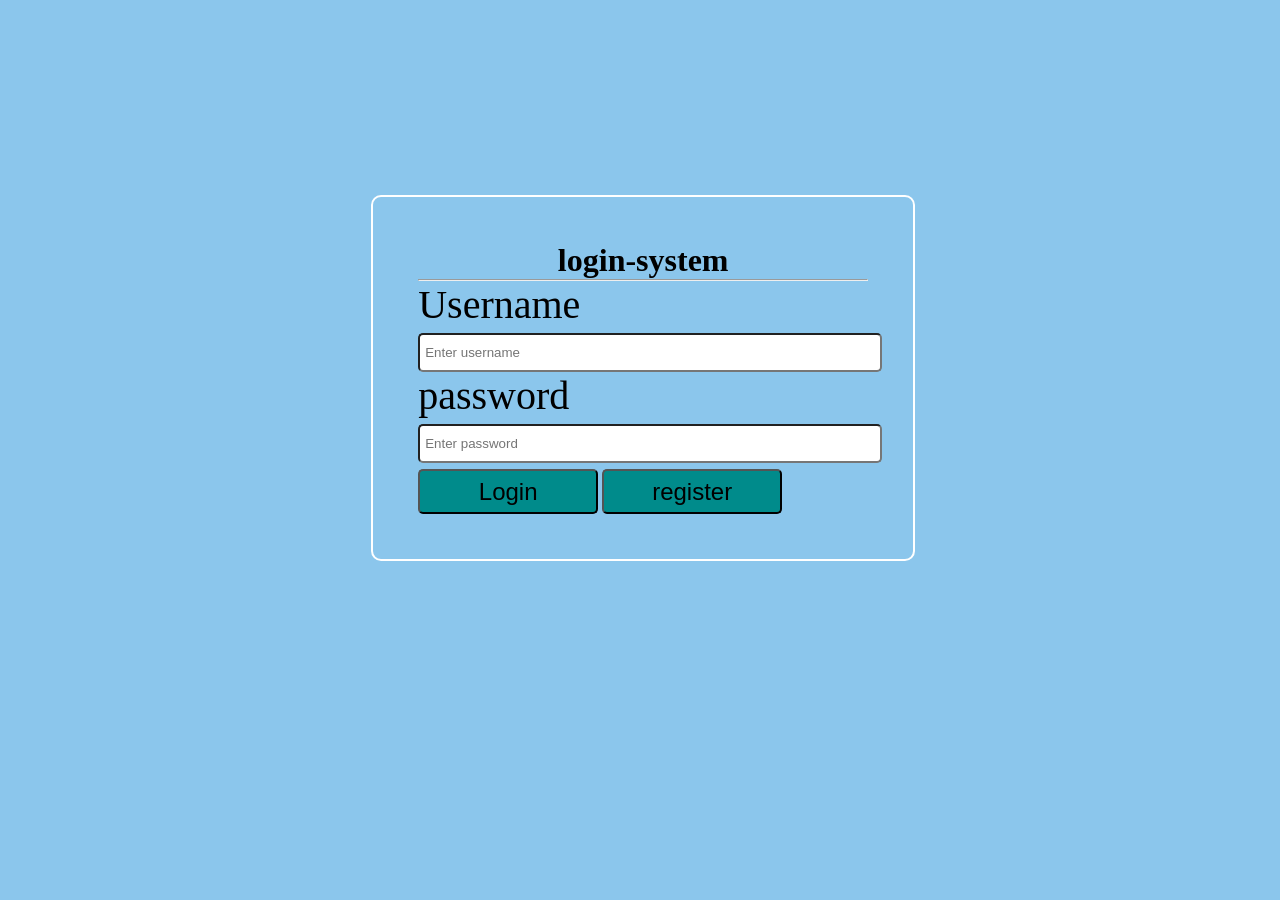
<file: login/index.html>
<!DOCTYPE html>
<html lang="en">
<head>
    <meta charset="UTF-8">
    <meta name="viewport" content="width=device-width, initial-scale=1.0">
    <title>login-system</title>
    <link rel="stylesheet" href="index.css">
</head>
<body>
    <div class="card">
        <div class="container">
            <h1>login-system</h1>
        </div>
        <hr>
        <form>
            <label class="form-label">Username</label>
            <input type="username" placeholder="Enter username" class="box" id="username">
            <br>
            <label class="form-label">password</label>
            <input type="password" placeholder="Enter password" class="box" id="password">
            <br>
            <button type="button" class="btn" onclick="check()">Login</button>
            <button type="button" class="btn" onclick="reg()">register</button>
        </form>
    </div>
    <script src="index.js"></script>
</body>
</html>
</file>
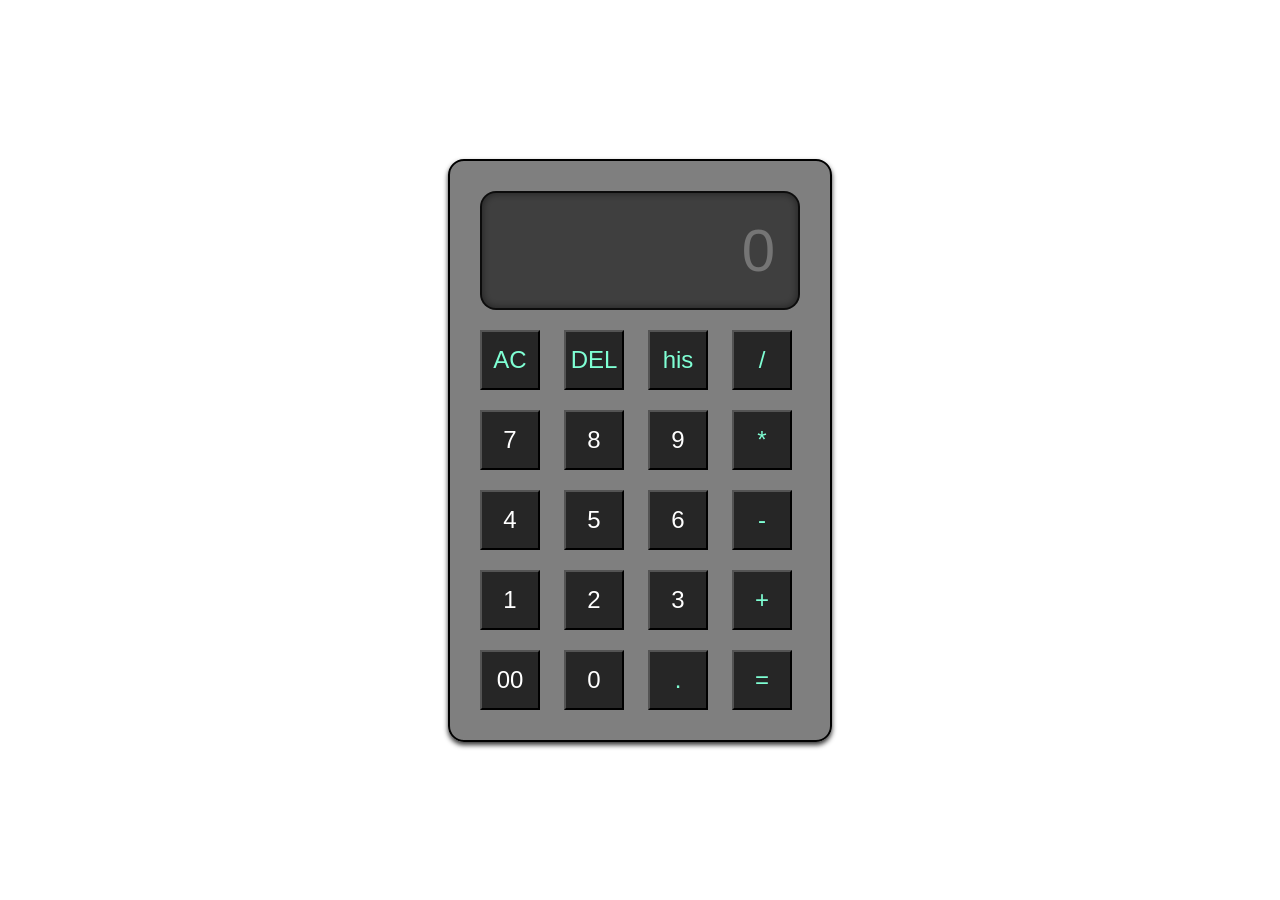
<file: calculator/calc.html>
<!DOCTYPE html>
<html lang="en">
<head>
    <meta charset="UTF-8">
    <meta name="viewport" content="width=device-width, initial-scale=1.0">
    <title>CALCULATOR</title>
    <link rel="stylesheet" href="calc.css">
</head>
<body>
   <div class="container">
    <div class="calculator">
    <input placeholder="0" type="text" id="screen" >
    <div>
        <button class=" btn operator AC">AC</button>
        <button  class=" btn operator DEL">DEL</button>
        <button  class="btn operator">his</button>
        <button  class="btn operator">/</button>
    </div>
    <div>
        <button class="btn" >7</button>
        <button class="btn" >8</button>
        <button class="btn" >9</button>
        <button  class="btn operator">*</button>
    </div>
    <div>
        <button class="btn" >4</button>
        <button  class="btn" >5</button>
        <button  class="btn" >6</button>
        <button  class="btn operator">-</button>
    </div>
    <div>
        <button  class="btn">1</button>
        <button  class="btn" >2</button>
        <button   class="btn">3</button>
        <button  class="btn operator">+</button>
    </div>
    <div>
        <button  class="btn">00</button>
        <button  class="btn" >0</button>
        <button   class="btn operator">.</button>
        <button  class="btn operator">=</button>
    </div>
    </div></div>
    <script src="calc.js"></script>
</body>
</html>
</file>
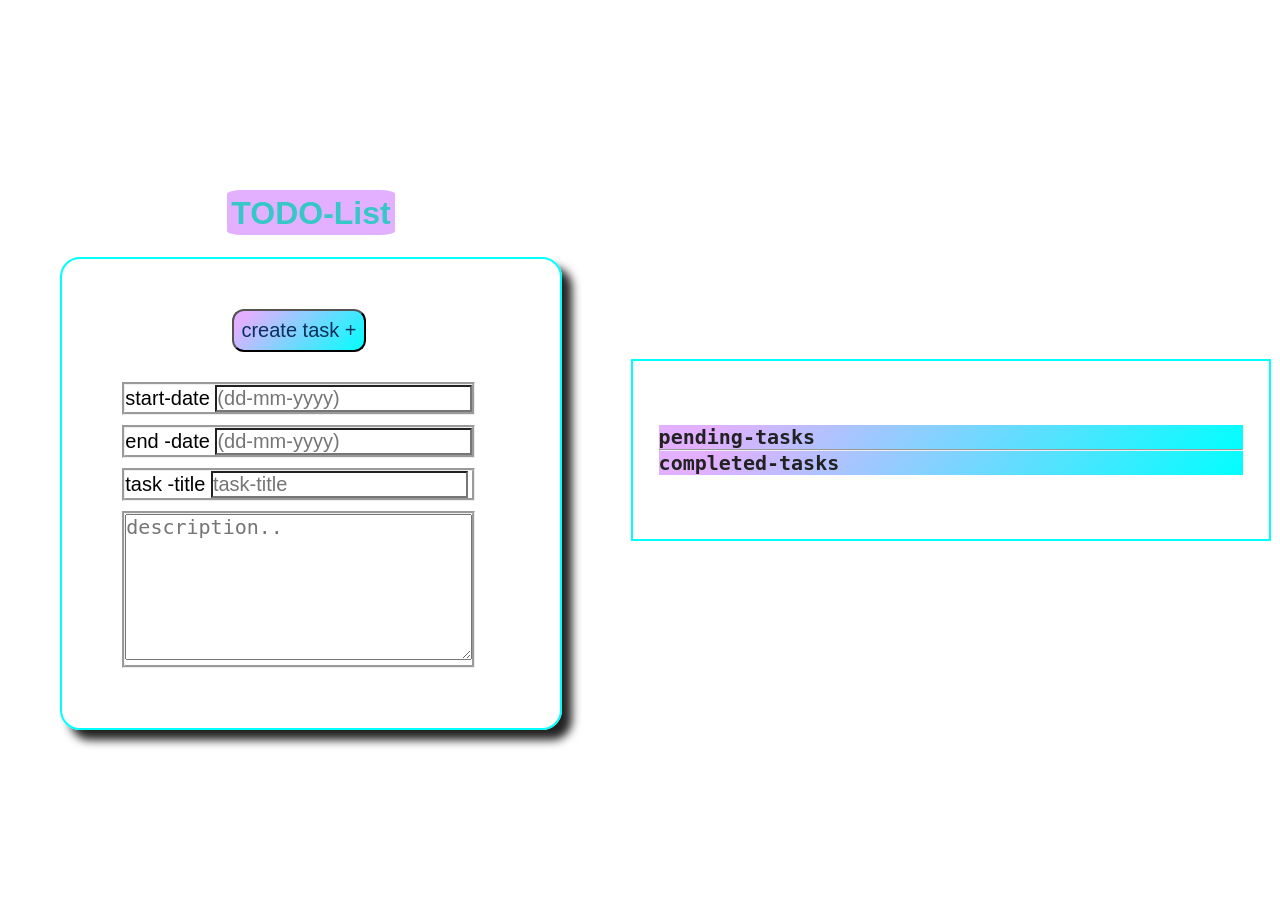
<file: todo web appp/todo.html>
<!DOCTYPE html>
<html lang="en">
<head>
    <meta charset="UTF-8">
    <meta name="viewport" content="width=device-width, initial-scale=1.0">
    <title>Todo-web</title>
    <link rel="stylesheet" href="todo.css">
    
    <link rel="stylesheet" href="https://cdnjs.cloudflare.com/ajax/libs/font-awesome/6.5.2/css/all.min.css" integrity="sha512-SnH5WK+bZxgPHs44uWIX+LLJAJ9/2PkPKZ5QiAj6Ta86w+fsb2TkcmfRyVX3pBnMFcV7oQPJkl9QevSCWr3W6A==" crossorigin="anonymous" referrerpolicy="no-referrer" />
</head>
<body>
    <div class="todo">
        <div class="enter">
            <h1 class="head"><span>TODO-List</span></h1>
            <div class="container">
                <button class="btn">create task +</button>
                <div class="desc">
                    <FORM>
                    <div class="in">
                    <label>start-date</label>
                    <input type="datetime" placeholder="(dd-mm-yyyy)" pattern="datetime" id="start"> 
                    </div>
                    <div class="in">
                        <label>end -date</label>
                       <input type="datetime" placeholder="(dd-mm-yyyy)" pattern="datetime" id="end">
                    </div>
                       <div class="task">
                        <div class="in">
                            <label> task -title</label>
                        <input type="text" placeholder="task-title" id="inp">
                    </div>
                        <div class="in">
                            <textarea name="" id="myText" col="90" rows="6" placeholder="description.."></textarea>
  
                    </div>   </FORM>
                </div>
            </div> 
               </div></div>
               <div class="completed-tasks">
                <div class="ente1r">
                <h1  class="head1"><pre>pending-tasks</pre></h1>
                <div class="com-tasks">
                   
                   
</div>
                </div>
                <hr>
                <div class="pending-tasks">
                    <div class="ente1r">
                        <h1  class="head1"><pre>completed-tasks</pre></h1>
                        <div class="completed">
                            
                           
        </div>
                        </div>
                   </div>
        </div>
            </div>           
</body>
<script src="todo.js"></script>
</html>
</file>
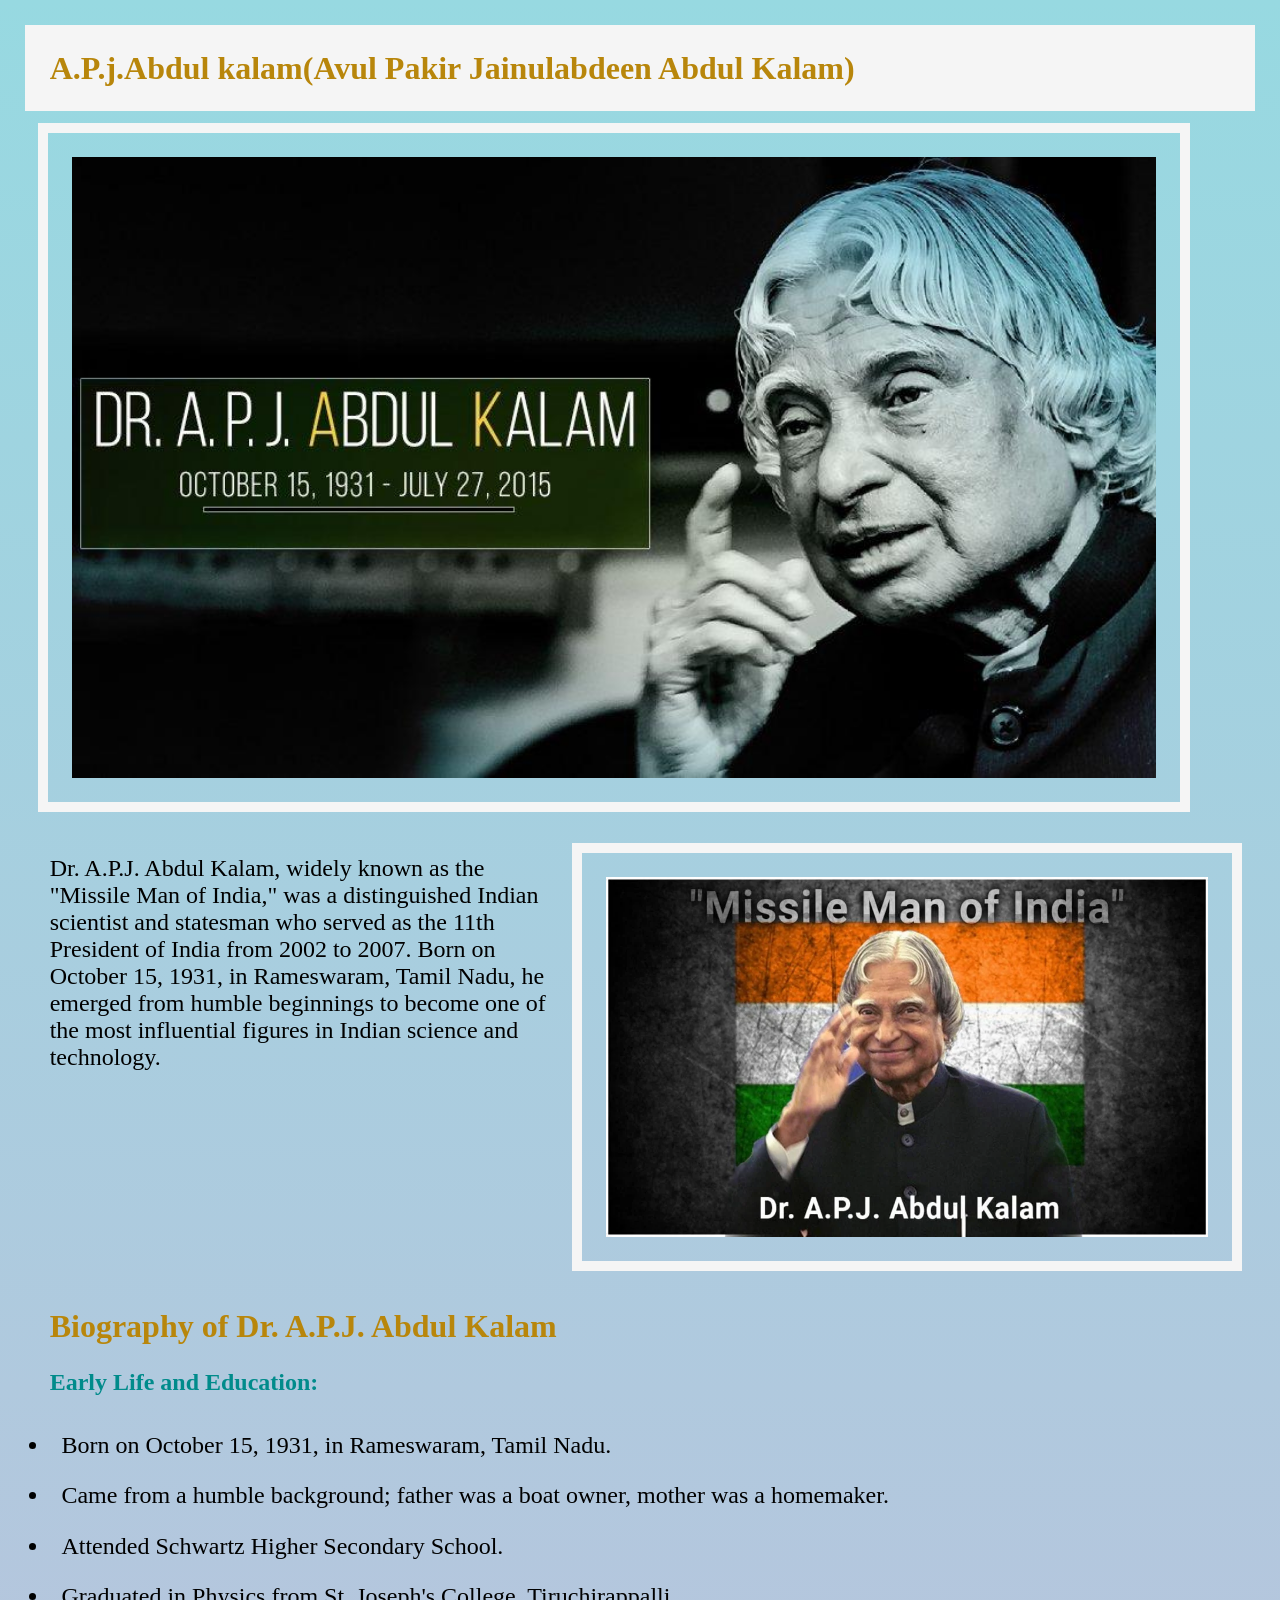
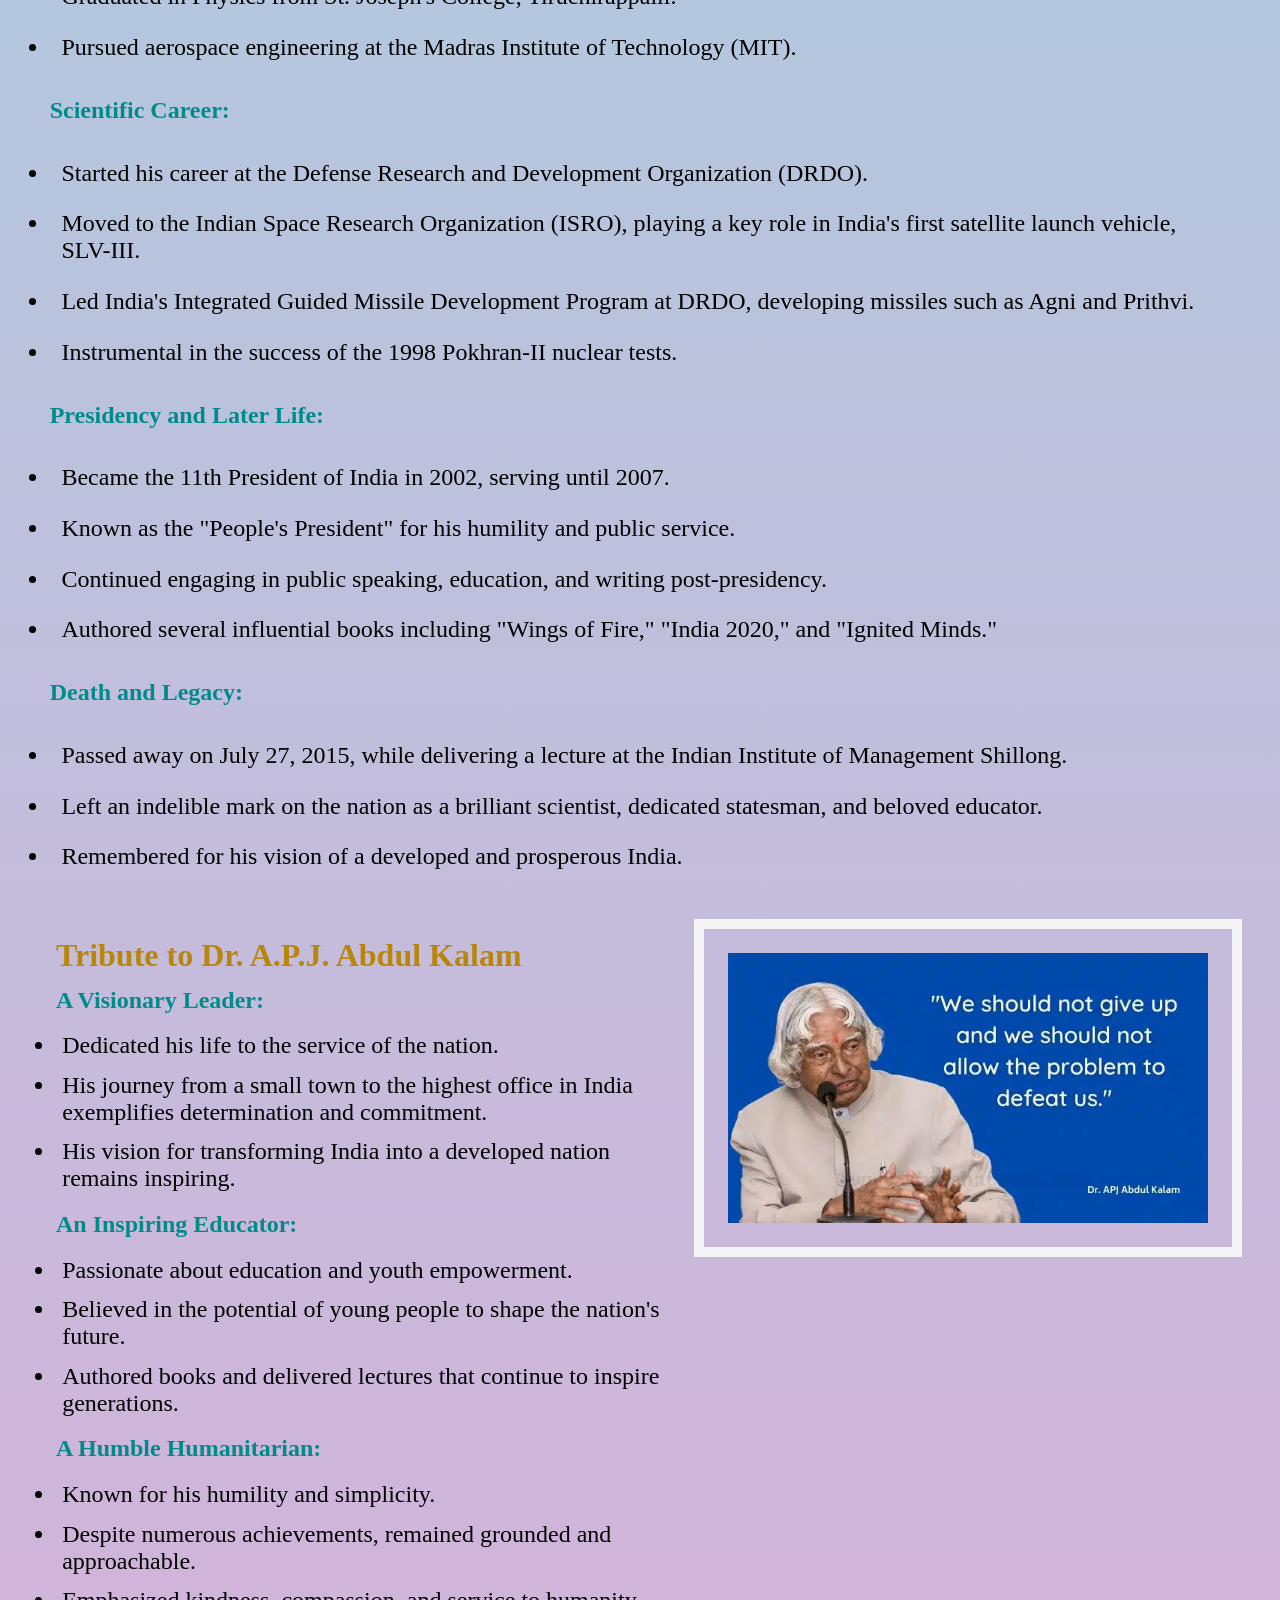
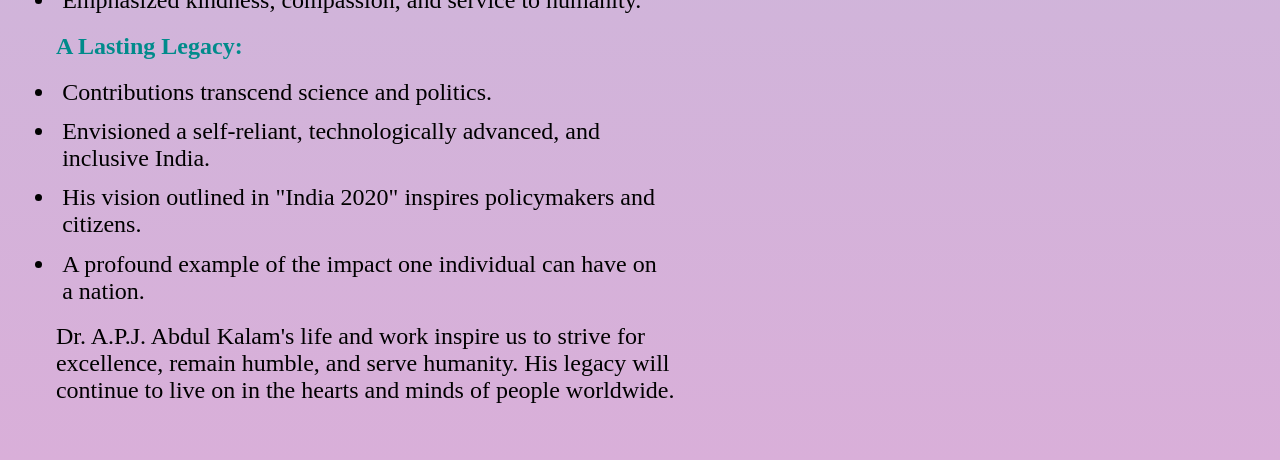
<file: tribute/tri.html>
<!DOCTYPE html>
<html lang="en">
<head>
    <meta charset="UTF-8">
    <meta name="viewport" content="width=device-width, initial-scale=1.0">
    <title>Tribute</title>
    <link rel="stylesheet" href="tri.css">
</head>
<body>
    <nav>
        <h1>A.P.j.Abdul kalam(Avul Pakir Jainulabdeen Abdul Kalam) </h1>
        
    </nav>
    <div class="box">
        <img src="abdul3.jpg" alt="" class="image1">
    </div>
    <div class="box1">
        
        <p>Dr. A.P.J. Abdul Kalam, widely known as the "Missile Man of India," was a distinguished Indian scientist and statesman who served as the 11th President of India from 2002 to 2007. Born on October 15, 1931, in Rameswaram, Tamil Nadu, he emerged from humble beginnings to become one of the most influential figures in Indian science and technology.</p>
        <img src="abdul2.webp" alt="" class="image2">
    </div>
    <div class="biograph">
    
        <h1>Biography of Dr. A.P.J. Abdul Kalam</h1>
   
        <h2>Early Life and Education:</h2>
        
        <ul>
            <li>Born on October 15, 1931, in Rameswaram, Tamil Nadu.</li>
            <li>   Came from a humble background; father was a boat owner, mother was a homemaker.</li>
            <li>   Attended Schwartz Higher Secondary School.</li>
                <li>  Graduated in Physics from St. Joseph's College, Tiruchirappalli.</li>
                <li>  Pursued aerospace engineering at the Madras Institute of Technology (MIT).</li>
        </ul>
        <h2>Scientific Career:</h2>
        <ul>
            <li>Started his career at the Defense Research and Development Organization (DRDO).</li>
                <li>   Moved to the Indian Space Research Organization (ISRO), playing a key role in India's first satellite launch vehicle, SLV-III.</li>
                    <li>  Led India's Integrated Guided Missile Development Program at DRDO, developing missiles such as Agni and Prithvi.</li>
                        <li>  Instrumental in the success of the 1998 Pokhran-II nuclear tests.</li>
            
        </ul>
        <h2>Presidency and Later Life:</h2>
        <ul><li>Became the 11th President of India in 2002, serving until 2007.</li>
            <li>  Known as the "People's President" for his humility and public service.</li>
            <li> Continued engaging in public speaking, education, and writing post-presidency.</li>
            <li> Authored several influential books including "Wings of Fire," "India 2020," and "Ignited Minds."</li></ul>
            <h2>Death and Legacy:</h2>
            <ul>
                <li>Passed away on July 27, 2015, while delivering a lecture at the Indian Institute of Management Shillong.</li>
                <li>    Left an indelible mark on the nation as a brilliant scientist, dedicated statesman, and beloved educator.</li>
                <li>  Remembered for his vision of a developed and prosperous India.</li>
            </ul> </div><div class="box2">
               <div>
                
            <h1>Tribute to Dr. A.P.J. Abdul Kalam</h1>

    <h2>A Visionary Leader:</h2>
    <ul>
        <li>Dedicated his life to the service of the nation.</li>
        <li>His journey from a small town to the highest office in India exemplifies determination and commitment.</li>
        <li>His vision for transforming India into a developed nation remains inspiring.</li>
    </ul>

    <h2>An Inspiring Educator:</h2>
    <ul>
        <li>Passionate about education and youth empowerment.</li>
        <li>Believed in the potential of young people to shape the nation's future.</li>
        <li>Authored books and delivered lectures that continue to inspire generations.</li>
    </ul>

    <h2>A Humble Humanitarian:</h2>
    <ul>
        <li>Known for his humility and simplicity.</li>
        <li>Despite numerous achievements, remained grounded and approachable.</li>
        <li>Emphasized kindness, compassion, and service to humanity.</li>
    </ul>

    <h2>A Lasting Legacy:</h2>
    <ul>
        <li>Contributions transcend science and politics.</li>
        <li>Envisioned a self-reliant, technologically advanced, and inclusive India.</li>
        <li>His vision outlined in "India 2020" inspires policymakers and citizens.</li>
        <li>A profound example of the impact one individual can have on a nation.</li>
    </ul>

    <p>Dr. A.P.J. Abdul Kalam's life and work inspire us to strive for excellence, remain humble, and serve humanity. His legacy will continue to live on in the hearts and minds of people worldwide.</p>
</div>
    <img src="abdul.webp" alt="" class="image3">    
</div>
</body>
</html>
</file>
<file: login/index.css>
*{
    margin: 0;
    padding: 0;
   
}
body{
    background-color: #8BC6EC;
background-image: linear-gradient(135deg, #8BC6EC 0%, #9599E2 100%);


}
label{
    font-size: 40px;
}
h1{
    text-align: center;
}
.card{
    margin-top: 60px;
    border:2px,solid,white;
    width:450px;
    padding:45px;
    position:absolute;
    top:15%;
    left:29%;
    border-radius: 10px;
}
.box{
    width:100%;
    height:25px;
    border-radius: 5px;
    margin-top: 5px;
    padding:5px;
}
.btn{
    width:40%;
    height:45px;
    font-size: 24px;
    background-color: darkcyan;
    margin-top: 6px;
    border-radius: 5px;
   
}
</file>
<file: calculator/calc.css>
*{
    margin:0;
    padding:0;
    box-sizing: border-box;
}
body .container{
    background: url(https://lh6.googleusercontent.com/proxy/pFb7_0_R_Pd-OutkyjSK4LlORIOeH20yOwFy66ymv0QwGEbSNtvmvO9tbdVrbiy_20DC8x9ppmCzLv92T7Uvbs0Wf09TQi3GKnPaU52jz1hiJWFzMQxqDxUXcR2sf4WUZdA2kuFs5ngnrmrla8x9UeppEyrhfeI0=s0-d);
    width:100%;
    height: 100vh;
    background-size: cover;    
}
.container{
    display: flex;
    justify-content: center;
    align-items: center;
 
  }
nav{
    text-align:center;
  display:flex;
  justify-content: space-evenly;
  align-items: center;
  background-color: #ccd5ae;
  padding: 30px;
  font-family: Georgia, 'Times New Roman', Times, serif;
  margin-top: 0%;
  position:sticky;
  margin-right: auto;
  font-style: oblique;
}


#screen{
    text-align: right;
    width:320px;
    padding: 23px;
    margin:10px;
    border-radius: 16px;
    background-color: rgba(0,0,0,0.5);
    box-shadow: inset 0px 0px 8px rgba(0,0,0,0.5);
    font-size: 60px;
    color:white;
    border:solid 2px rgba(0,0,0,0.8);
    text-shadow: rgba(0,0,0,0.5);

}
.calculator{
    padding: 20px;
    border:2px solid #000;
    border-radius: 16px;
    box-shadow: 0px 3px 5px rgba(0,0,0,0.8);
    background: rgba(0,0,0,0.5); 
}
.btn{
    width:60px;
    height: 60px;
    margin:10px;
     color:white;
    background-color: rgba(0,0,0,0.7);
    font-size: 24px;

}
.history{
    width:100%;
    height: 60px;
    font-size: 24px;
    border-radius: 25px;
}
.btn:hover{
    background-color: rgba(0,0,0,0.8);
}

.cm{
    padding: 10px;
    border-radius: 20px;
    box-shadow: rgba(0,0,0,1);
    background-color: white;
    font-weight: bold;

}
.con{
    display: flex;
    
}
.btn {
    color: #ffffff; 
}
.btn:hover {
    background-color: aquamarine; 
    color: #000;
}
.operator {
    color: aquamarine;
}
</file>
<file: todo web appp/todo.css>
* {
    margin: 0;
    padding: 0;
    box-sizing: border-box;
    font-size: 20px;
}

body {
    background: url(https://eskipaper.com/images/background-images-5.jpg) no-repeat center center fixed; 
    background-size: cover;
    font-family: Arial, sans-serif;
}

.btn {
    border-radius: 12px;
    padding: 2%;
    background-image: linear-gradient(135deg, #E2B0FF 10%, aqua 100%);
    color: #0a2f5a;
    box-shadow: inset;
}

.enter {
    align-items: center;
    padding: 6% 4%;
    border-radius: 20px;
}

input {
    background: transparent;
    border-width: fit-content;
}

label {
    padding: 0;
}

.head1 {
    background-image: linear-gradient(135deg, #E2B0FF 10%, aqua 100%);
    font-size: 20px;
    color: #222;
}

.ente1r {
    color: white;
    font-size: larger;
}
span{
    color:rgb(54, 199, 199);
   font-size: xx-large;
   font-stretch: expanded;
   font-display:inherit;
   background-color:#E2B0FF ;
   padding:1%;
   border-radius: 9%;
}

.todo {
    display: flex;
    justify-content: space-around;
    flex-wrap: wrap;
    min-height: 100vh;
    align-items: center;
}

.head {
    text-align: center;
    padding: 5%;
    font-size: 32px;
    font-weight: bolder;
    color: rgb(4, 29, 29);
}

.in {
    border-style: groove;
    margin: 10px;
}

.container {
    border: 2px solid aqua;
    padding: 10%;
    border-radius: 20px;
    box-shadow: 10px 10px 10px #222;
 
}

button {
    margin-bottom: 5%;
    margin-left: 30%;
}

.desc {
    display: inline-block;
}

.completed-tasks {
    border: 2px solid aqua;
    padding: 5% 2%;
    min-width: 50%;
}

.com-tasks ul,
.completed ul {
    position: relative;
    background-image: linear-gradient(135deg, #E2B0FF 10%, aqua 100%);
    color: black;
    font-size: 19px;
    text-align: left;
    padding: 3%;
    margin: 4%;
}

.com-tasks ul i,
.completed ul i {
    position: absolute;
    display: inline-block;
    cursor: pointer;
}

p {
    display: inline-block;
}

.icon {
    align-items: center;
}

.icons-del {
    margin-left: 70%;
}

.icons-comp {
    margin-left: 74%;
}

textarea {
    width: 100%;
}
</file>
<file: tribute/tri.css>
* {
  margin: 0;
  padding: 1%;
  font-size: 24px;
  /* background-color: #0093E9; */
  /* background-image: linear-gradient(160deg, #0093E9 0%, #80D0C7 100%); */
}
body {
  background-image: linear-gradient(0deg, #D9AFD9 0%, #97D9E1 100%);
  

}
nav {
  background-color: whitesmoke;
  padding: 1%;
}
.image1 {
  min-width: 90%;

  max-height: 70vh;
}
img {
  border: 10px solid whitesmoke;
  background-size: cover;

  padding: 2%;
}
.box2 {
  display: flex;
}
.box1 {
  display: flex;
}
.image2 {
  width: 50%;
  height: 40vh;
}
.image3 {
  width: 40%;
  height: 30vh;
}
h1 {
  font-size: 32px;
  font-weight: 900;
  color: darkgoldenrod;
  text-shadow: gray;
}
h2 {
  color: darkcyan;
}
/* Example hover effect */
nav h1:hover {
  color: darkcyan; /* Change color on hover */
  transition: color 0.3s ease;
  letter-spacing: 1px;
}
</file>
